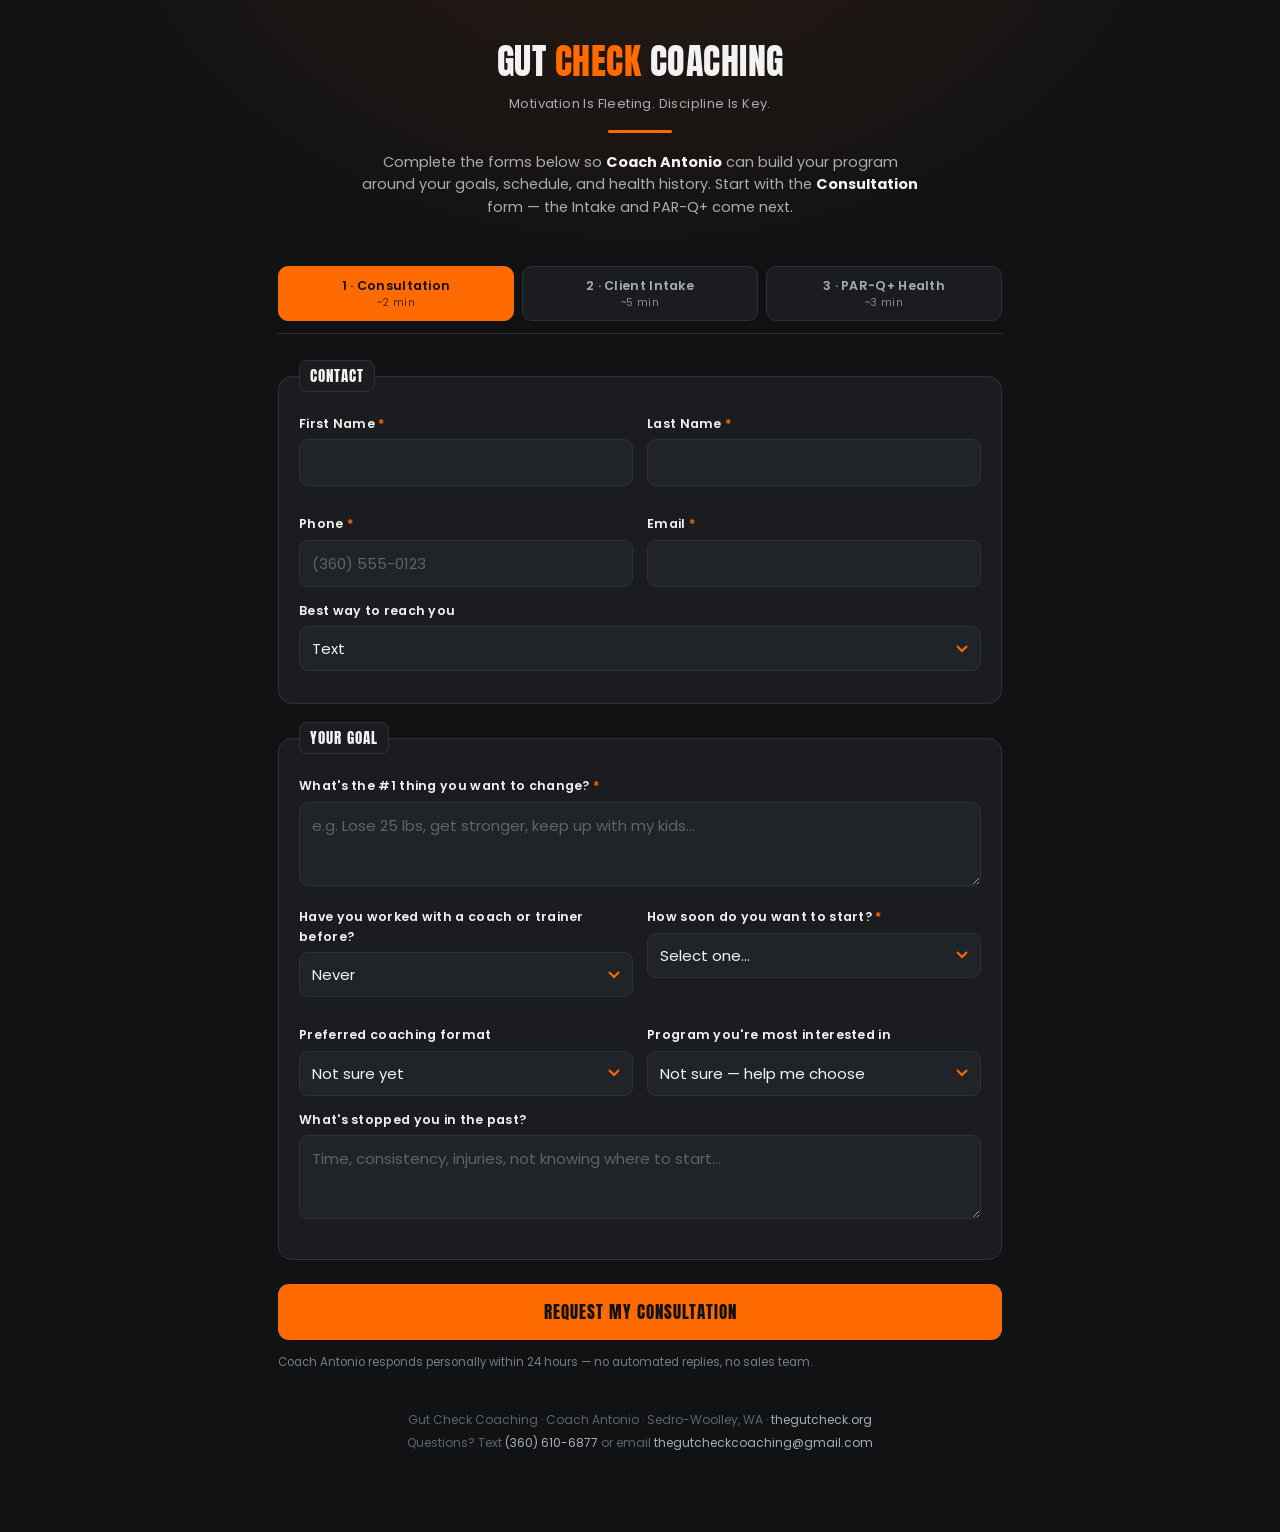
<file: forms.html>
<!DOCTYPE html>
<html lang="en">
<head>
<meta charset="UTF-8">
<meta name="viewport" content="width=device-width, initial-scale=1.0">
<title>Gut Check Coaching | Client Forms</title>
<meta name="description" content="Gut Check Coaching client forms — Initial Consultation, Client Intake, and PAR-Q+ Health Screening. Complete before your first session.">
<meta property="og:title" content="Gut Check Coaching | Client Forms">
<meta property="og:description" content="Complete your Consultation, Intake, and PAR-Q+ forms so Coach Antonio can build your program around you.">
<link rel="preconnect" href="https://fonts.googleapis.com">
<link rel="preconnect" href="https://fonts.gstatic.com" crossorigin>
<link href="https://fonts.googleapis.com/css2?family=Anton&family=Poppins:wght@400;500;600;700&display=swap" rel="stylesheet">
<style>
:root{
  --bg:#111214;
  --panel:#1a1c1f;
  --panel-2:#202327;
  --line:#2e3238;
  --orange:#FF6B00;
  --orange-dim:#c85400;
  --text:#f2f2f2;
  --muted:#a7adb5;
  --err:#ff4d4d;
  --ok:#3ddc84;
}
*{box-sizing:border-box;margin:0;padding:0}
html{scroll-behavior:smooth}
body{
  font-family:'Poppins',system-ui,sans-serif;
  background:var(--bg);
  color:var(--text);
  line-height:1.55;
  background-image:radial-gradient(ellipse 80% 50% at 50% -10%, rgba(255,107,0,.10), transparent 60%);
  min-height:100vh;
}
.wrap{max-width:760px;margin:0 auto;padding:0 18px 80px}
header{padding:34px 0 10px;text-align:center}
.brand{font-family:'Anton',sans-serif;font-size:clamp(26px,6vw,36px);letter-spacing:.5px;text-transform:uppercase}
.brand span{color:var(--orange)}
.tagline{color:var(--muted);font-size:13px;margin-top:4px;letter-spacing:.4px}
.rule{width:64px;height:3px;background:var(--orange);margin:16px auto 0;border-radius:2px}
.intro{color:var(--muted);font-size:14.5px;text-align:center;max-width:560px;margin:18px auto 26px}
.intro strong{color:var(--text)}

/* Tabs */
.tabs{display:flex;gap:8px;position:sticky;top:0;z-index:10;background:rgba(17,18,20,.92);backdrop-filter:blur(8px);padding:12px 0;border-bottom:1px solid var(--line)}
.tab{
  flex:1;border:1px solid var(--line);background:var(--panel);color:var(--muted);
  font-family:'Poppins',sans-serif;font-weight:600;font-size:12.5px;letter-spacing:.3px;
  padding:11px 6px;border-radius:10px;cursor:pointer;transition:all .18s;text-align:center;line-height:1.25;
}
.tab small{display:block;font-weight:400;font-size:10.5px;opacity:.75;margin-top:2px}
.tab.active{background:var(--orange);border-color:var(--orange);color:#111}
.tab.done{border-color:var(--ok)}
.tab.done::after{content:" ✓";color:var(--ok)}
.tab.active.done::after{color:#111}
.tab:focus-visible{outline:2px solid var(--orange);outline-offset:2px}

/* Form shell */
form{display:none;margin-top:26px}
form.active{display:block;animation:fade .25s ease}
@keyframes fade{from{opacity:0;transform:translateY(6px)}to{opacity:1;transform:none}}
fieldset{border:1px solid var(--line);background:var(--panel);border-radius:14px;padding:22px 20px 18px;margin-bottom:18px}
legend{
  font-family:'Anton',sans-serif;font-size:15px;letter-spacing:1px;text-transform:uppercase;
  color:var(--text);padding:0 10px;background:var(--panel);border:1px solid var(--line);border-radius:8px;line-height:2;
}
.hint{font-size:12.5px;color:var(--muted);margin:-6px 0 14px}
.grid{display:grid;grid-template-columns:1fr 1fr;gap:14px}
@media(max-width:540px){.grid{grid-template-columns:1fr}}
.field{margin-bottom:14px}
label{display:block;font-size:12.5px;font-weight:600;letter-spacing:.3px;color:var(--text);margin-bottom:6px}
.req{color:var(--orange)}
input[type=text],input[type=email],input[type=tel],input[type=date],input[type=number],select,textarea{
  width:100%;background:var(--panel-2);border:1px solid var(--line);border-radius:9px;
  color:var(--text);font-family:'Poppins',sans-serif;font-size:15px;padding:11px 12px;
  transition:border-color .15s;
}
textarea{min-height:84px;resize:vertical}
input:focus,select:focus,textarea:focus{outline:none;border-color:var(--orange)}
select{appearance:none;background-image:url("data:image/svg+xml,%3Csvg xmlns='http://www.w3.org/2000/svg' width='12' height='8'%3E%3Cpath d='M1 1l5 5 5-5' stroke='%23FF6B00' stroke-width='2' fill='none'/%3E%3C/svg%3E");background-repeat:no-repeat;background-position:right 12px center;padding-right:34px}
::placeholder{color:#5d646d}

/* Yes/No question rows */
.q{border-bottom:1px solid var(--line);padding:14px 0}
.q:last-of-type{border-bottom:none}
.q-text{font-size:14px;margin-bottom:10px}
.q-num{color:#767d86;font-family:'Anton',sans-serif;margin-right:8px;font-size:13px}
.yn{display:flex;gap:10px}
.yn label{
  flex:1;max-width:120px;text-align:center;border:1px solid var(--line);border-radius:9px;
  padding:9px 0;cursor:pointer;font-weight:600;font-size:13.5px;color:var(--muted);margin:0;transition:all .15s;user-select:none;
}
.yn input{position:absolute;opacity:0;pointer-events:none}
.yn input:checked + span{color:inherit}
.yn label:has(input:checked){border-color:var(--orange);background:rgba(255,107,0,.12);color:var(--text)}
.yn label:has(input[value=Yes]:checked){border-color:var(--orange)}
.yn label:has(input:focus-visible){outline:2px solid var(--orange);outline-offset:2px}
.followup{display:none;margin-top:10px}
.q.show-follow .followup{display:block}

/* Consent + signature */
.consent{display:flex;gap:10px;align-items:flex-start;font-size:13px;color:var(--muted);margin-bottom:12px}
.consent input{margin-top:3px;accent-color:var(--orange);width:16px;height:16px;flex:none}
.sig input{font-style:italic}
.legal{font-size:11.5px;color:#767d86;margin-top:14px;line-height:1.5}

/* Buttons + status */
.submit{
  width:100%;background:var(--orange);color:#111;border:none;border-radius:11px;
  font-family:'Anton',sans-serif;font-size:17px;letter-spacing:1px;text-transform:uppercase;
  padding:15px;cursor:pointer;transition:background .15s;margin-top:6px;
}
.submit:hover{background:var(--orange-dim);color:#fff}
.submit:disabled{opacity:.55;cursor:wait}
.status{display:none;margin-top:14px;padding:13px 15px;border-radius:10px;font-size:14px}
.status.ok{display:block;background:rgba(61,220,132,.1);border:1px solid var(--ok);color:var(--ok)}
.status.err{display:block;background:rgba(255,77,77,.08);border:1px solid var(--err);color:var(--err)}
.warn-banner{display:none;background:rgba(255,107,0,.1);border:1px solid var(--orange);border-radius:10px;padding:13px 15px;font-size:13.5px;margin-bottom:16px}
.warn-banner.show{display:block}

footer{margin-top:40px;text-align:center;color:#5d646d;font-size:12px}
footer a{color:var(--muted);text-decoration:none}
@media(prefers-reduced-motion:reduce){*{animation:none!important;transition:none!important}html{scroll-behavior:auto}}
</style>
</head>
<body>
<div class="wrap">

<header>
  <div class="brand">Gut <span>Check</span> Coaching</div>
  <div class="tagline">Motivation Is Fleeting. Discipline Is Key.</div>
  <div class="rule"></div>
  <p class="intro">Complete the forms below so <strong>Coach Antonio</strong> can build your program around your goals, schedule, and health history. Start with the <strong>Consultation</strong> form — the Intake and PAR-Q+ come next.</p>
</header>

<div class="tabs" role="tablist">
  <button class="tab active" role="tab" data-form="consult" aria-selected="true">1 · Consultation<small>~2 min</small></button>
  <button class="tab" role="tab" data-form="intake" aria-selected="false">2 · Client Intake<small>~5 min</small></button>
  <button class="tab" role="tab" data-form="parq" aria-selected="false">3 · PAR-Q+ Health<small>~3 min</small></button>
</div>

<!-- ============ FORM 1: INITIAL CONSULTATION ============ -->
<form id="consult" class="active" novalidate>
  <input type="hidden" name="_subject" value="New Consultation Request — Gut Check Coaching">
  <fieldset>
    <legend>Contact</legend>
    <div class="grid">
      <div class="field"><label>First Name <span class="req">*</span></label><input type="text" name="First Name" required autocomplete="given-name"></div>
      <div class="field"><label>Last Name <span class="req">*</span></label><input type="text" name="Last Name" required autocomplete="family-name"></div>
      <div class="field"><label>Phone <span class="req">*</span></label><input type="tel" name="Phone" required autocomplete="tel" placeholder="(360) 555-0123"></div>
      <div class="field"><label>Email <span class="req">*</span></label><input type="email" name="Email" required autocomplete="email"></div>
    </div>
    <div class="field"><label>Best way to reach you</label>
      <select name="Preferred Contact"><option>Text</option><option>Call</option><option>Email</option></select>
    </div>
  </fieldset>

  <fieldset>
    <legend>Your Goal</legend>
    <div class="field"><label>What's the #1 thing you want to change? <span class="req">*</span></label>
      <textarea name="Main Goal" required placeholder="e.g. Lose 25 lbs, get stronger, keep up with my kids…"></textarea>
    </div>
    <div class="grid">
      <div class="field"><label>Have you worked with a coach or trainer before?</label>
        <select name="Coached Before"><option>Never</option><option>Yes — in person</option><option>Yes — online</option><option>Yes — both</option></select>
      </div>
      <div class="field"><label>How soon do you want to start? <span class="req">*</span></label>
        <select name="Timeline" required><option value="">Select one…</option><option>This week</option><option>Within 2 weeks</option><option>Within a month</option><option>Just exploring for now</option></select>
      </div>
      <div class="field"><label>Preferred coaching format</label>
        <select name="Format"><option>Not sure yet</option><option>Online only</option><option>In person — at my home</option><option>In person — at my gym</option><option>Flexible / either</option></select>
      </div>
      <div class="field"><label>Program you're most interested in</label>
        <select name="Program Interest"><option>Not sure — help me choose</option><option>Free 15-Day Reset</option><option>30-Day Reset</option><option>3-Month Plan</option><option>12-Month Plan</option></select>
      </div>
    </div>
    <div class="field"><label>What's stopped you in the past?</label>
      <textarea name="Past Obstacles" placeholder="Time, consistency, injuries, not knowing where to start…"></textarea>
    </div>
  </fieldset>

  <button class="submit" type="submit">Request My Consultation</button>
  <div class="status" role="status"></div>
  <p class="legal">Coach Antonio responds personally within 24 hours — no automated replies, no sales team.</p>
</form>

<!-- ============ FORM 2: CLIENT INTAKE ============ -->
<form id="intake" novalidate>
  <input type="hidden" name="_subject" value="New Client Intake — Gut Check Coaching">
  <fieldset>
    <legend>Personal Information</legend>
    <div class="grid">
      <div class="field"><label>First Name <span class="req">*</span></label><input type="text" name="First Name" required autocomplete="given-name"></div>
      <div class="field"><label>Last Name <span class="req">*</span></label><input type="text" name="Last Name" required autocomplete="family-name"></div>
      <div class="field"><label>Date of Birth <span class="req">*</span></label><input type="date" name="Date of Birth" required></div>
      <div class="field"><label>Phone <span class="req">*</span></label><input type="tel" name="Phone" required autocomplete="tel"></div>
      <div class="field"><label>Email <span class="req">*</span></label><input type="email" name="Email" required autocomplete="email"></div>
      <div class="field"><label>City / State</label><input type="text" name="City State" placeholder="Sedro-Woolley, WA" autocomplete="address-level2"></div>
    </div>
    <div class="field"><label>Preferred Coaching Format <span class="req">*</span></label>
      <select name="Coaching Format" required><option value="">Select one…</option><option>Online only</option><option>In person — at my home</option><option>In person — at my gym</option><option>Flexible / either</option></select>
    </div>
  </fieldset>

  <fieldset>
    <legend>Goals &amp; Training</legend>
    <div class="grid">
      <div class="field"><label>Primary Goal <span class="req">*</span></label>
        <select name="Primary Goal" required><option value="">Select one…</option><option>Lose weight / body fat</option><option>Build muscle / get stronger</option><option>Both — lose fat &amp; build strength</option><option>General fitness &amp; energy</option><option>Prehab / rehab &amp; movement quality</option></select>
      </div>
      <div class="field"><label>Training Experience <span class="req">*</span></label>
        <select name="Experience" required><option value="">Select one…</option><option>Beginner — never trained consistently</option><option>Some experience — inconsistent</option><option>Intermediate — 1–2 years consistent</option><option>Advanced — 3+ years structured</option></select>
      </div>
      <div class="field"><label>Days available per week <span class="req">*</span></label>
        <select name="Days Per Week" required><option value="">Select one…</option><option>2</option><option>3</option><option>4</option><option>5+</option></select>
      </div>
      <div class="field"><label>Equipment access</label>
        <select name="Equipment"><option>Full gym membership</option><option>Home gym — some equipment</option><option>Bodyweight / minimal only</option><option>None yet</option></select>
      </div>
    </div>
    <div class="field"><label>Describe your current exercise routine (if any)</label>
      <textarea name="Current Routine" placeholder="What you do now, how often, and how it's going"></textarea>
    </div>
    <div class="field"><label>In 90 days, what would success look like to you? <span class="req">*</span></label>
      <textarea name="90 Day Success" required placeholder="Be specific — this shapes your program"></textarea>
    </div>
  </fieldset>

  <fieldset>
    <legend>Nutrition</legend>
    <div class="grid">
      <div class="field"><label>Current nutrition approach</label>
        <select name="Nutrition Approach"><option>No structure at all</option><option>Track loosely — don't know macros</option><option>Understand macros — need accountability</option><option>Solid nutrition — mainly need training help</option></select>
      </div>
      <div class="field"><label>Meals typically eaten out per week</label>
        <select name="Meals Out"><option>0–2</option><option>3–5</option><option>6–10</option><option>Most meals</option></select>
      </div>
    </div>
    <div class="field"><label>Dietary restrictions or foods you won't eat</label>
      <textarea name="Dietary Restrictions" placeholder="Vegetarian, dairy-free, foods you dislike, etc."></textarea>
    </div>
    <div class="field"><label>Who handles cooking / groceries in your household?</label>
      <input type="text" name="Cooking Situation" placeholder="Me / partner / shared / mostly takeout">
    </div>
  </fieldset>

  <fieldset>
    <legend>Lifestyle</legend>
    <div class="grid">
      <div class="field"><label>Occupation type</label>
        <select name="Occupation Type"><option>Desk job / sedentary</option><option>On my feet most of the day</option><option>Physically demanding job</option><option>Variable / mixed</option></select>
      </div>
      <div class="field"><label>Average sleep per night</label>
        <select name="Sleep"><option>Less than 5 hours</option><option>5–6 hours</option><option>6–7 hours</option><option>7–8 hours</option><option>8+ hours</option></select>
      </div>
      <div class="field"><label>Stress level (typical week)</label>
        <select name="Stress"><option>Low</option><option>Moderate</option><option>High</option><option>Very high</option></select>
      </div>
      <div class="field"><label>Typical schedule</label>
        <select name="Schedule"><option>Consistent weekday schedule</option><option>Shift work / rotating</option><option>Frequent travel</option><option>Unpredictable</option></select>
      </div>
    </div>
    <div class="field"><label>Biggest obstacle to your goals <span class="req">*</span></label>
      <textarea name="Biggest Obstacle" required></textarea>
    </div>
    <div class="field"><label>Anything else Coach Antonio should know?</label>
      <textarea name="Other Notes"></textarea>
    </div>
  </fieldset>

  <fieldset>
    <legend>Confirmation</legend>
    <label class="consent"><input type="checkbox" required><span>I confirm the information above is accurate to the best of my knowledge. I understand this intake form does not replace medical advice, and I will consult my physician before beginning a new exercise program if I have a medical condition.</span></label>
  </fieldset>

  <button class="submit" type="submit">Submit Intake Form</button>
  <div class="status" role="status"></div>
</form>

<!-- ============ FORM 3: PAR-Q+ ============ -->
<form id="parq" novalidate>
  <input type="hidden" name="_subject" value="New PAR-Q+ Submission — Gut Check Coaching">
  <div class="warn-banner" id="parq-warning">
    ⚠️ <strong>You answered YES to one or more questions.</strong> That doesn't disqualify you — but please talk with your physician before becoming more physically active. Coach Antonio will discuss this with you and may request medical clearance before programming begins.
  </div>

  <fieldset>
    <legend>Personal Information</legend>
    <div class="grid">
      <div class="field"><label>Full Name <span class="req">*</span></label><input type="text" name="Full Name" required autocomplete="name"></div>
      <div class="field"><label>Date of Birth <span class="req">*</span></label><input type="date" name="Date of Birth" required></div>
      <div class="field"><label>Height</label><input type="text" name="Height" placeholder="5 ft 10 in"></div>
      <div class="field"><label>Weight (lbs)</label><input type="number" name="Weight" min="50" max="800"></div>
    </div>
  </fieldset>

  <fieldset>
    <legend>Health Screening Questions</legend>
    <p class="hint">The PAR-Q+ is the standard readiness screen used by certified fitness professionals. Answer every question honestly.</p>

    <div class="q"><p class="q-text"><span class="q-num">01</span>Has your doctor ever said that you have a heart condition <em>or</em> high blood pressure?</p>
      <div class="yn"><label><input type="radio" name="Q1 Heart or BP" value="Yes" required><span>Yes</span></label><label><input type="radio" name="Q1 Heart or BP" value="No"><span>No</span></label></div></div>

    <div class="q"><p class="q-text"><span class="q-num">02</span>Do you feel pain in your chest at rest, during daily activities, or when you do physical activity?</p>
      <div class="yn"><label><input type="radio" name="Q2 Chest Pain" value="Yes" required><span>Yes</span></label><label><input type="radio" name="Q2 Chest Pain" value="No"><span>No</span></label></div></div>

    <div class="q"><p class="q-text"><span class="q-num">03</span>Do you lose balance because of dizziness, or have you lost consciousness in the last 12 months?</p>
      <div class="yn"><label><input type="radio" name="Q3 Dizziness" value="Yes" required><span>Yes</span></label><label><input type="radio" name="Q3 Dizziness" value="No"><span>No</span></label></div></div>

    <div class="q"><p class="q-text"><span class="q-num">04</span>Have you ever been diagnosed with another chronic medical condition (other than heart disease or high blood pressure)?</p>
      <div class="yn"><label><input type="radio" name="Q4 Chronic Condition" value="Yes" required><span>Yes</span></label><label><input type="radio" name="Q4 Chronic Condition" value="No"><span>No</span></label></div>
      <div class="followup"><input type="text" name="Q4 Details" placeholder="If yes, which condition(s)?"></div></div>

    <div class="q"><p class="q-text"><span class="q-num">05</span>Are you currently taking prescribed medications for a chronic medical condition?</p>
      <div class="yn"><label><input type="radio" name="Q5 Medications" value="Yes" required><span>Yes</span></label><label><input type="radio" name="Q5 Medications" value="No"><span>No</span></label></div>
      <div class="followup"><input type="text" name="Q5 Details" placeholder="If yes, list condition(s) and medication(s)"></div></div>

    <div class="q"><p class="q-text"><span class="q-num">06</span>Do you currently have (or have you had within the last 12 months) a bone, joint, or soft-tissue problem that could be made worse by becoming more physically active?</p>
      <div class="yn"><label><input type="radio" name="Q6 Bone Joint" value="Yes" required><span>Yes</span></label><label><input type="radio" name="Q6 Bone Joint" value="No"><span>No</span></label></div>
      <div class="followup"><input type="text" name="Q6 Details" placeholder="If yes, describe the injury or area"></div></div>

    <div class="q"><p class="q-text"><span class="q-num">07</span>Has your doctor ever said you should only do medically supervised physical activity?</p>
      <div class="yn"><label><input type="radio" name="Q7 Supervised Only" value="Yes" required><span>Yes</span></label><label><input type="radio" name="Q7 Supervised Only" value="No"><span>No</span></label></div></div>
  </fieldset>

  <fieldset>
    <legend>Medical History</legend>
    <div class="q"><p class="q-text">Any surgeries in the past 5 years?</p>
      <div class="yn"><label><input type="radio" name="Surgeries" value="Yes"><span>Yes</span></label><label><input type="radio" name="Surgeries" value="No" checked><span>No</span></label></div>
      <div class="followup"><input type="text" name="Surgery Details" placeholder="If yes, describe"></div></div>
    <div class="field" style="margin-top:14px"><label>Anything else about your health Coach Antonio should know?</label>
      <textarea name="Additional Health Info"></textarea>
    </div>
  </fieldset>

  <fieldset>
    <legend>Declaration &amp; Signature</legend>
    <label class="consent"><input type="checkbox" required><span>I have read, understood, and completed this questionnaire honestly. I confirm I am voluntarily participating in physical activity, and I understand that if I answered YES to any question above, I should consult my physician before becoming more physically active.</span></label>
    <div class="grid">
      <div class="field sig"><label>Full Name (Electronic Signature) <span class="req">*</span></label><input type="text" name="Signature" required placeholder="Type your full legal name"></div>
      <div class="field"><label>Date <span class="req">*</span></label><input type="date" name="Signature Date" required></div>
    </div>
    <p class="legal">Based on the PAR-Q+ (Physical Activity Readiness Questionnaire for Everyone). This screening does not substitute for professional medical advice. Your responses are sent privately to Coach Antonio and are never shared.</p>
  </fieldset>

  <button class="submit" type="submit">Submit PAR-Q+ Form</button>
  <div class="status" role="status"></div>
</form>

<footer>
  <p>Gut Check Coaching · Coach Antonio · Sedro-Woolley, WA · <a href="https://thegutcheck.org">thegutcheck.org</a></p>
  <p style="margin-top:4px">Questions? Text <a href="tel:+13606106877">(360) 610-6877</a> or email <a href="mailto:thegutcheckcoaching@gmail.com">thegutcheckcoaching@gmail.com</a></p>
</footer>
</div>

<script>
/* ========= SETUP: paste your Formspree endpoints here =========
   1. Create a free account at https://formspree.io
   2. Create three forms (Consultation, Intake, PAR-Q) — or one shared form
   3. Replace the IDs below with your real endpoints                */
const ENDPOINTS = {
  consult: "https://formspree.io/f/xkjnwole",
  intake:  "https://formspree.io/f/mzebpdna",
  parq:    "https://formspree.io/f/xbgjrdnv"
};

/* Tabs */
const tabs = document.querySelectorAll('.tab');
const forms = document.querySelectorAll('form');
function showForm(id){
  tabs.forEach(t=>{const on=t.dataset.form===id;t.classList.toggle('active',on);t.setAttribute('aria-selected',on)});
  forms.forEach(f=>f.classList.toggle('active',f.id===id));
  window.scrollTo({top:0});
}
tabs.forEach(t=>t.addEventListener('click',()=>showForm(t.dataset.form)));

/* Deep links: forms.html#intake or #parq opens that tab directly */
if(['#intake','#parq','#consult'].includes(location.hash)) showForm(location.hash.slice(1));

/* Yes → show follow-up fields; PAR-Q warning banner */
document.querySelectorAll('.q').forEach(q=>{
  q.querySelectorAll('input[type=radio]').forEach(r=>{
    r.addEventListener('change',()=>{
      q.classList.toggle('show-follow', q.querySelector('input[value=Yes]')?.checked);
      const parq=document.getElementById('parq');
      const anyYes=[...parq.querySelectorAll('fieldset:nth-of-type(2) input[value=Yes]')].some(i=>i.checked);
      document.getElementById('parq-warning').classList.toggle('show',anyYes);
    });
  });
});

/* Submission */
forms.forEach(form=>{
  form.addEventListener('submit',async e=>{
    e.preventDefault();
    if(!form.reportValidity())return;
    const btn=form.querySelector('.submit'), status=form.querySelector('.status');
    btn.disabled=true;status.className='status';
    try{
      const res=await fetch(ENDPOINTS[form.id],{
        method:'POST',
        headers:{'Accept':'application/json'},
        body:new FormData(form)
      });
      if(!res.ok)throw new Error();
      status.textContent='✓ Submitted! Coach Antonio will be in touch within 24 hours.';
      status.classList.add('ok');
      document.querySelector(`.tab[data-form=${form.id}]`).classList.add('done');
      form.reset();
      /* Advance to next form automatically */
      const order=['consult','intake','parq'];
      const next=order[order.indexOf(form.id)+1];
      if(next)setTimeout(()=>showForm(next),1600);
    }catch{
      status.textContent="Something went wrong sending the form. Please text your info to (360) 610-6877 or email thegutcheckcoaching@gmail.com.";
      status.classList.add('err');
    }
    btn.disabled=false;
  });
});

/* Default signature date = today */
document.querySelectorAll('input[name="Signature Date"]').forEach(i=>i.value=new Date().toISOString().slice(0,10));
</script>
</body>
</html>
</file>
